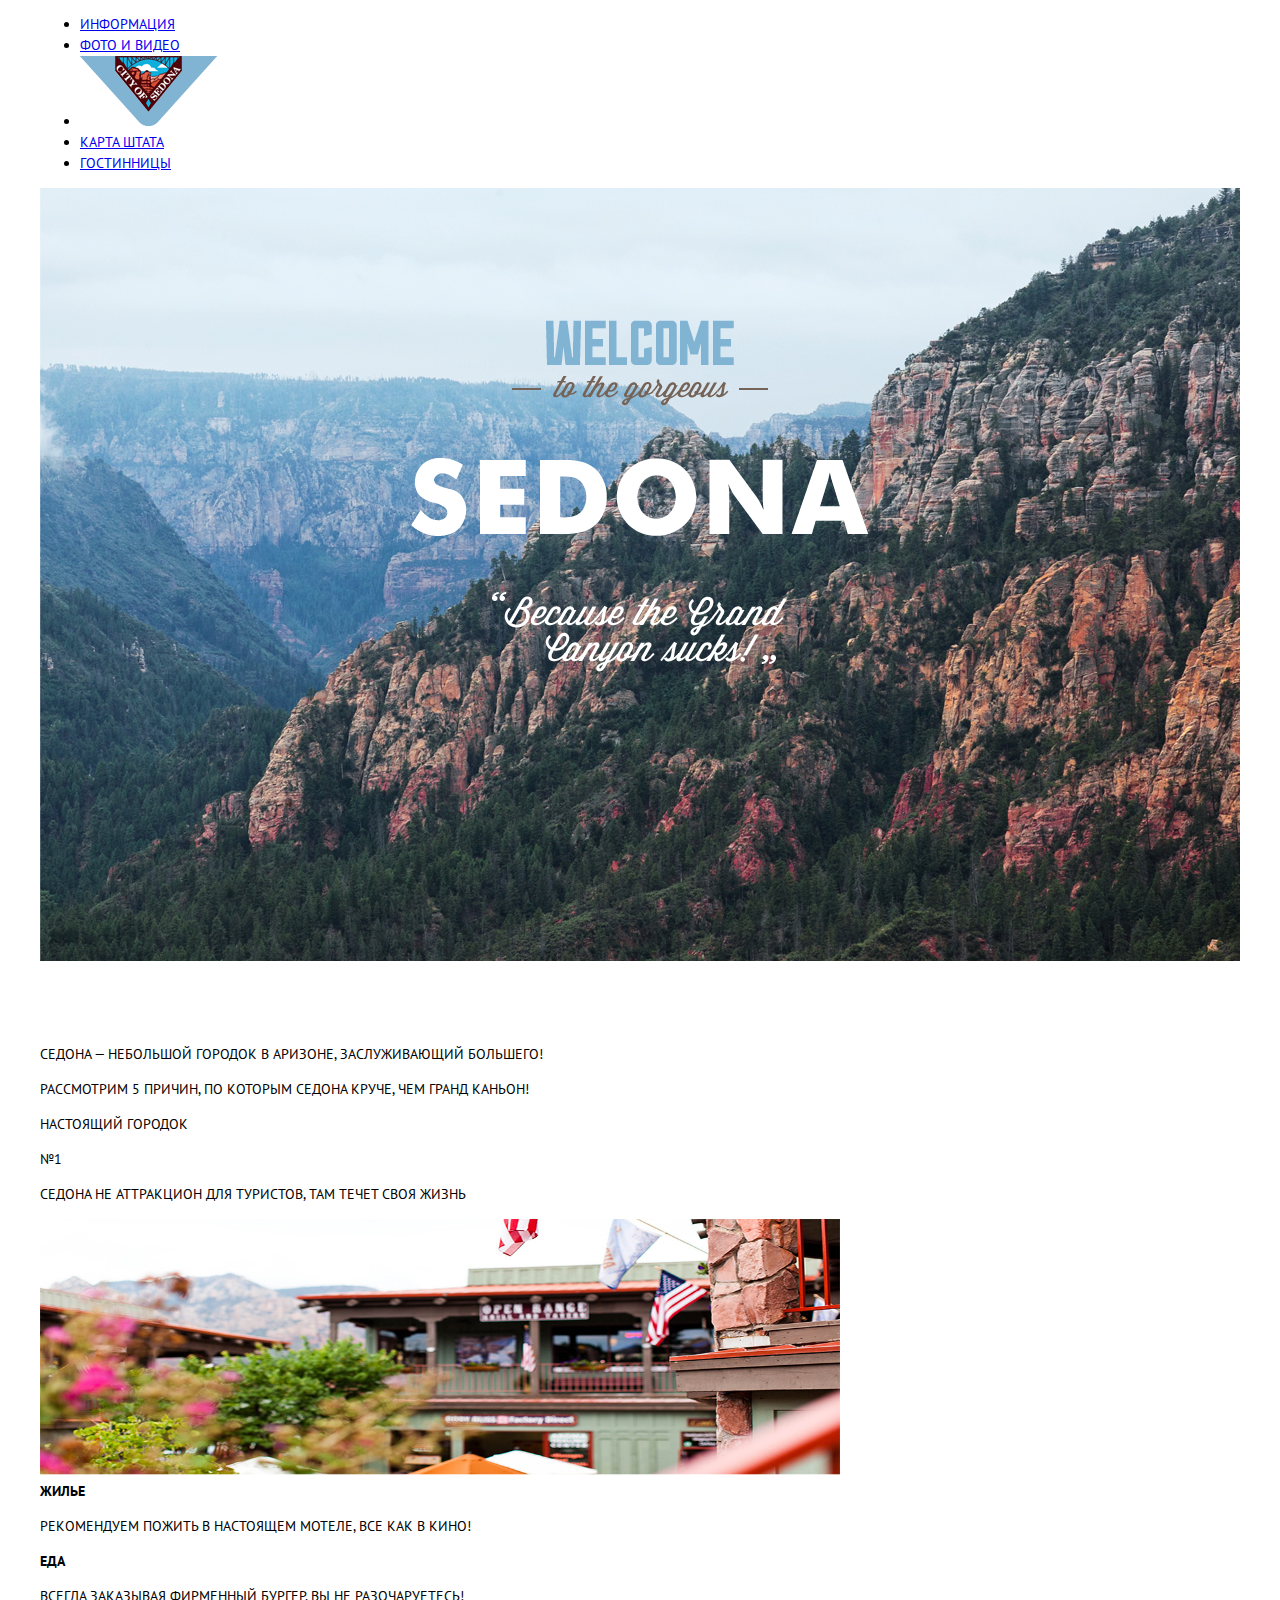
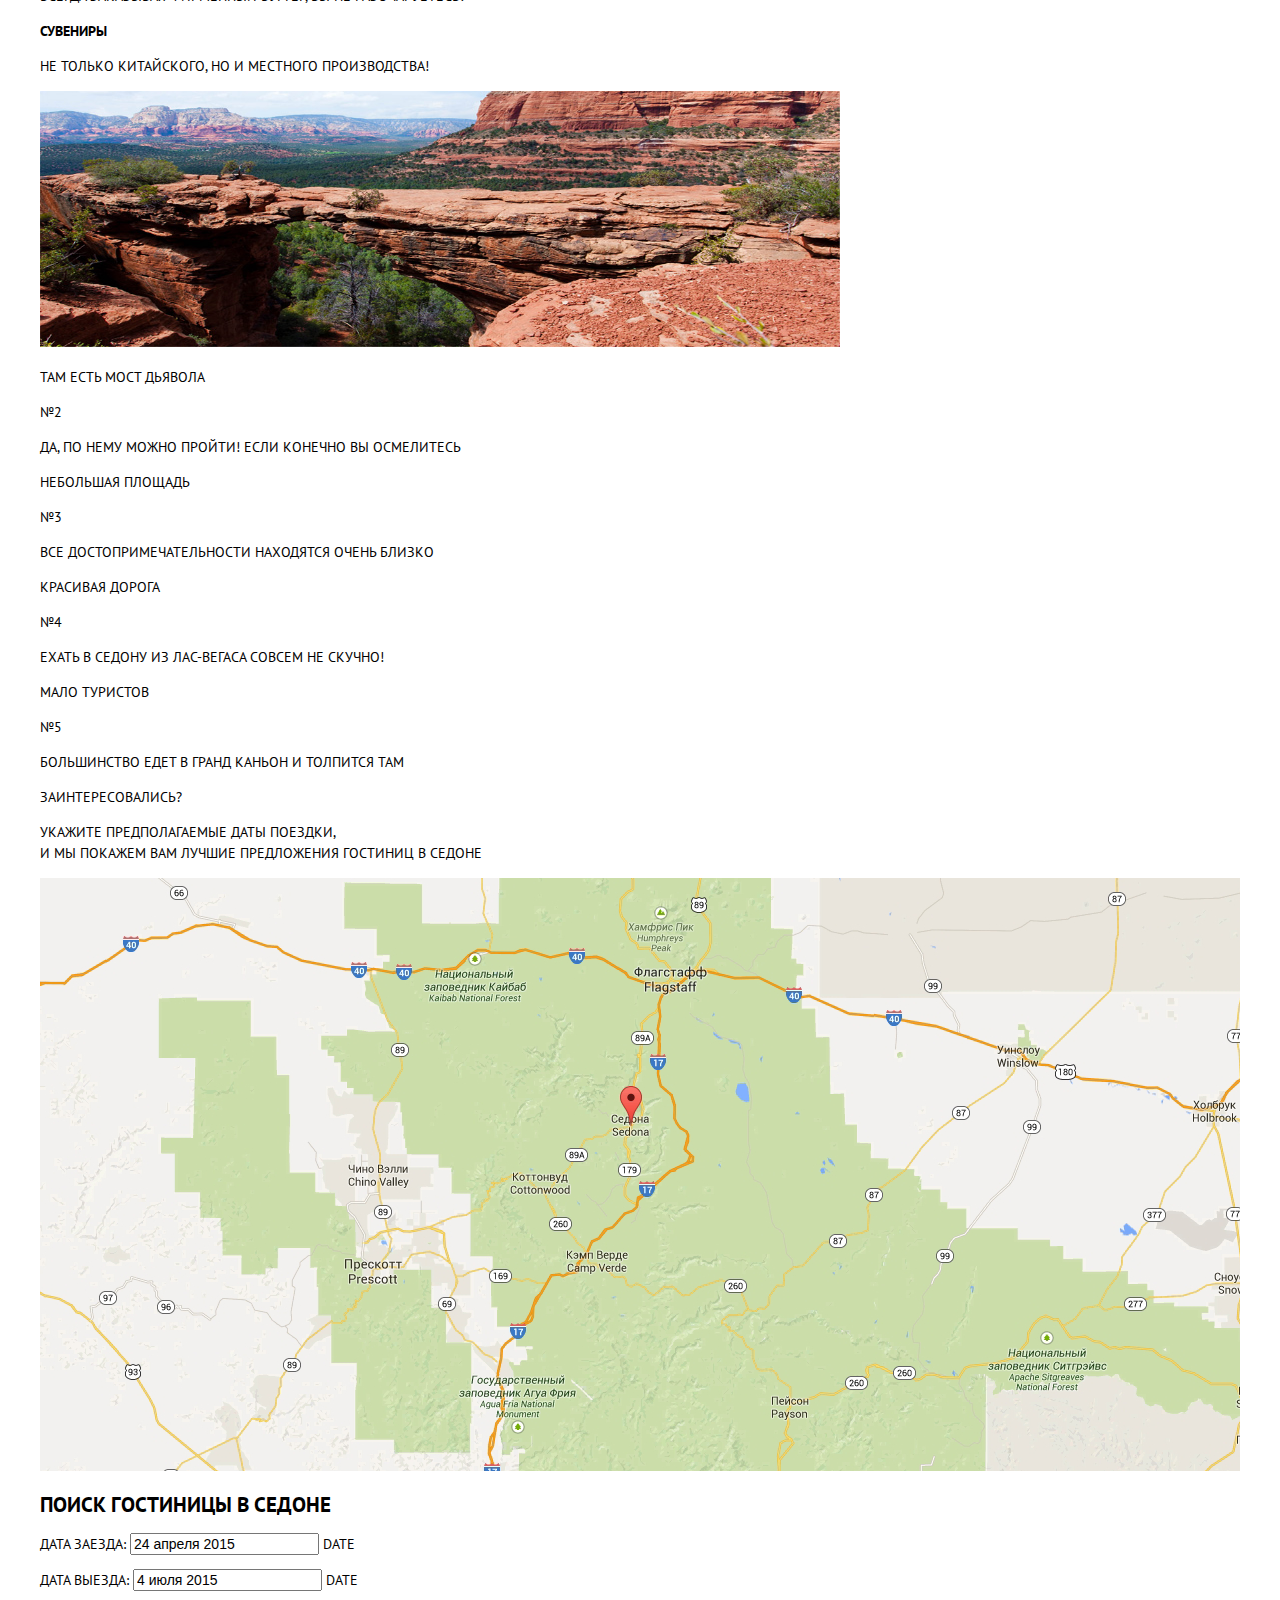
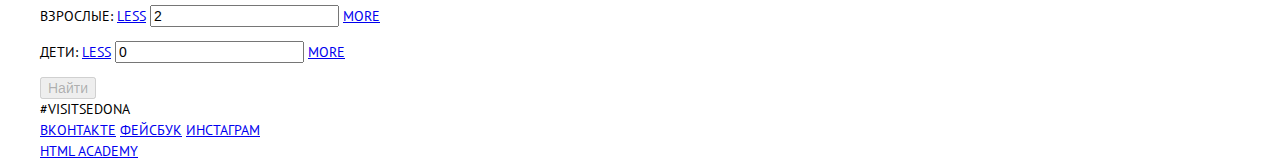
<file: index.html>
<!DOCTYPE html>
<html lang="ru">
  <head>
    <meta charset="utf-8">
    <title>HTML Academy: Седона</title>
    <link rel="stylesheet" href="https://fonts.googleapis.com/css?family=PT+Sans:400,700&amp;subset=latin,cyrillic">
      <link rel="stylesheet" href="css/normalize.css">
      <link rel="stylesheet" href="css/style.css">
      <link rel="icon" type="image/png" href="favicon-96x96.png" sizes="96x96">
  </head>
  <body>
   <header class="main-header">
     <div class="container clearfix">
        <nav class="main-navigation">
          <ul>
  	        <li><a href="#">Информация</a></li>
  	        <li><a href="#">Фото и видео</a></li>
            <li><a class="logo-inner" href="index.html"><img src="img/logo.png" width="138" height="70" alt="Sedona"></a></li>
            <li><a href="#">Карта штата</a></li>
  	        <li><a href="hotels.html">Гостинницы</a></li>
          </ul>
        </nav>
     </div>
   </header>
  <main class="container">
       <div class="welcome clearfix">
          <div class="welcome-sedona"><img src="img/sedona1200.png" width="1200" height="773" alt="Горы Седона"></div>
          <div class="welcome-mask"><img src="img/mask1200.png" width="1200" height="57" alt=""></div>
       </div>
       <section class="promo clearfix">
         <div class="promo-header">
           <p class="promo-header-title">СЕДОНА — небольшой городок в АРИЗОНЕ,  заслуживающий большего! </p>
           <p class="promo-header-text">Рассмотрим 5 причин, по которым Седона круче, чем гранд каньон!</p>
         </div>
       <div class="promo-content clearfix">
         <div class="promo-content-text">
          <div class="feature big">
            <p class="promo-title">Настоящий городок</p>
            <p class="promo-text number">№1</p>
            <p class="promo-text">Седона не аттракцион для туристов, там течет своя жизнь</p>
          </div>
         </div>
         <div class="promo-content-img">
          <div class="promo-img-wrapper">
            <img src="img/promo-img-1.jpg" width="800" height="256" alt="Седона - настоящий городок">
          </div>
         </div>
       </div>
       <section class="promo-content clearfix">
         <div class="promo-content-text">
           <b class="promo-title">Жилье</b>
           <p class="promo-text">Рекомендуем пожить в настоящем мотеле, все как в кино!</p>
         </div>
         <div class="promo-content-text">
           <b class="promo-title">Еда</b>
           <p class="promo-text">Всегда заказывая фирменный бургер, Вы не разочаруетесь!</p>
         </div>
         <div class="promo-content-text">
           <b class="promo-title">Сувениры</b>
           <p class="promo-text">Не только китайского, но и местного производства!</p>
         </div>
       </section>

       <div class="promo-content clearfix">
         <div class="promo-content-img">
          <div class="promo-img-wrapper">
            <img src="img/promo-img-2.jpg" width="800" height="256" alt="Седона - настоящий городок">
          </div>
         </div>
         <div class="promo-content-text">
          <div class="feature big">
            <p class="promo-title">Там есть мост дьявола</p>
            <p class="promo-text number">№2</p>
            <p class="promo-text">Да, по нему можно пройти! Если конечно вы осмелитесь</p>
          </div>
         </div>
       </div>
       <div class="promo-content clearfix">
         <div class="promo-content-text">
          <div class="feature grey">
            <p class="promo-title">Небольшая площадь</p>
            <p class="promo-text number">№3</p>
            <p class="promo-text">Все достопримеча&shy;тельности находятся очень близко</p>
          </div>
         </div>
         <div class="promo-content-text">
          <div class="feature grey">
            <p class="promo-title">Красивая дорога</p>
            <p class="promo-text number">№4</p>
            <p class="promo-text">Ехать в Седону из Лас-Вегаса совсем не скучно!</p>
          </div>
         </div>
         <div class="promo-content-text">
          <div class="feature grey">
            <p class="promo-title">Мало туристов</p>
            <p class="promo-text number">№5</p>
            <p class="promo-text">Большинство едет в Гранд Каньон и толпится там</p>
          </div>
         </div>
       </div>
      </section>
      <section class="search">
       <div class="promo-header">
           <p class="promo-header-title">Заинтересовались?</p>
           <p class="promo-header-text">Укажите предполагаемые даты поездки,<br> и мы покажем вам лучшие предложения гостиниц в Седоне</p>
         </div>
         <div class="map"><img src="img/map.png" width="1200" height="593" alt="Карта"></div>
         <form class="search-form" action="#" method="get">
           <h2 class="search-form-title">Поиск гостиницы в Седоне</h2>
           <div class="modal-content">
            <p>
              <label for="checkin">Дата заезда:</label>
              <span class="date-span">
                <input type="text" id="checkin" class="date-input" value="24 апреля 2015">
                <label for="checkin" class="search-form-calendar">Date</label>
              </span>
            </p>
            <p>
              <label for="checkout">Дата выезда:</label>
              <span>
                <input type="text" id="checkout" class="date-input" value="4 июля 2015">
                <label for="checkout" class="search-form-calendar">Date</label>
              </span>
            </p>
            <p>
              <label for="adults">Взрослые:</label>
              <span class="input-wrapper">
                <a class="search-form-minus" href="#">Less</a>
                <input class="people-number" id="adults" type="text" pattern="[0-9]*" value="2" min="0">
                <a class="search-form-plus" href="#">More</a>
              </span>
            </p>
            <p>
              <label for="children">Дети:</label>
              <span class="input-wrapper">
                <a class="search-form-minus" href="#">Less</a>
                <input class="people-number" id="children" type="text" pattern="[0-9]*" value="0" min="0">
                <a class="search-form-plus" href="#">More</a>
              </span>
            </p>
            <input type="submit" value="Найти" disabled>
           </div>
         </form>
      </section>
  </main>
    <footer class="main-footer">
     <div class="container clearfix">
      <section class="footer-tegs">
       #VISITSEDONA
      </section>
      <section class="footer-social">
         <a class="social-btn social-btn-vk" href="#">Вконтакте</a>
         <a class="social-btn social-btn-fb" href="#">Фейсбук</a>
         <a class="social-btn social-btn-inst" href="#">Инстаграм</a>
      </section>
      <section class="footer-copyright">
         <a class="btn" href="https://htmlacademy.ru">HTML Academy</a>
      </section>
     </div>
    </footer>
  </body>
</html>
</file>
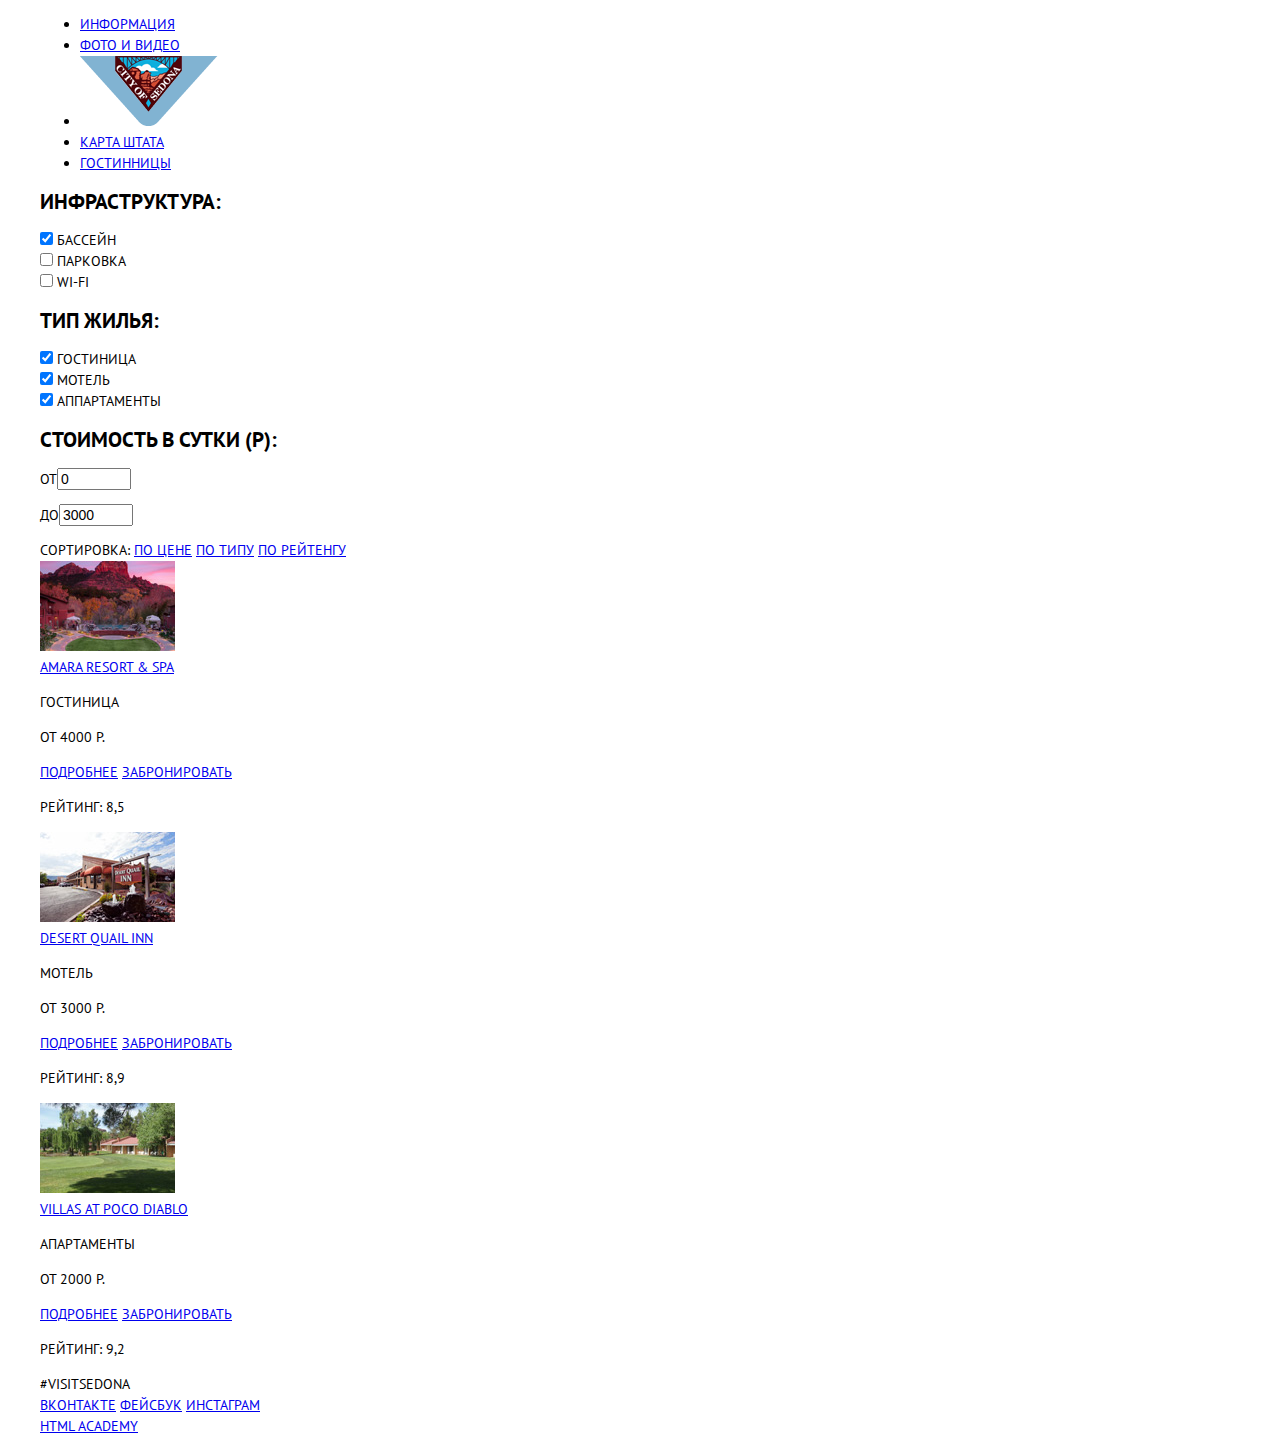
<file: hotels.html>
<!DOCTYPE html>
<html lang="ru">
  <head>
    <meta charset="utf-8">
    <title>HTML Academy: Седона</title>
    <link rel="stylesheet" href="https://fonts.googleapis.com/css?family=PT+Sans:400,700&amp;subset=latin,cyrillic">
      <link rel="stylesheet" href="css/normalize.css">
      <link rel="stylesheet" href="css/style.css">
      <link rel="icon" type="image/png" href="favicon-96x96.png" sizes="96x96">
  </head>
  <body>
   <header class="main-header">
     <div class="container clearfix">
        <nav class="main-navigation">
          <ul>
  	        <li><a href="index.html">Информация</a></li>
  	        <li><a href="#">Фото и видео</a></li>
            <li><a class="logo-inner" href="index.html"><img src="img/logo.png" width="138" height="70" alt="Sedona"></a></li>
            <li><a href="#">Карта штата</a></li>
  	        <li><a href="#">Гостинницы</a></li>
          </ul>
        </nav>
     </div>
   </header>
  <main class="container">
    <section class="filter">
      <div class="column-left">
       <form action="/echo" method="get" class="filter-category">
        <h2>Инфраструктура:</h2>
         <input type="checkbox" name="pool" id="infrastr-1" checked>
         <label for="infrastr-1">Бассейн</label><br>
         <input type="checkbox" name="parking" id="infrastr-2">
         <label for="infrastr-2">Парковка</label><br>
         <input type="checkbox" name="Wi-fi" id="infrastr-3">
         <label for="infrastr-3">Wi-fi</label><br>
        <h2>Тип жилья:</h2>
         <input type="checkbox" name="hotel" id="type-1" checked>
         <label for="type-1">Гостиница</label><br>
         <input type="checkbox" name="motel" id="type-2" checked>
         <label for="type-2">Мотель</label><br>
         <input type="checkbox" name="apartments" id="type-3" checked>
         <label for="type-3">Аппартаменты</label><br>
       </form>
      </div>
      <div class="column-right">
       <h2>Стоимость в сутки (р):</h2>
        <div class="filter-price-slider">
              <div class="price-control">
                <p class="price-from"><label for="price-from">от</label><input class="min-price" id="price-from" type="number" value="0" min="0" max="5000" pattern="[0-9]*"></p>
                <p class="price-to"><label for="price-to">до</label><input class="max-price" id="price-to" type="number" value="3000" min="0" max="5000" pattern="[0-9]*"></p>
              </div>

            <div class="range-control">
              <div class="scale"><div class="bar"></div></div>
                <div class="toggle min-toggle"></div>
                <div class="toggle max-toggle"></div>
              </div>
            </div>
      </div>
    </section>
    <section class="results">
     <div class="results-wrapper">
        <div class="sorting-text">сортировка: 
            <a class="sort-type price sort-type-action" href="#">по цене</a>
            <a class="sort-type type" href="#">по типу</a>
            <a class="sort-type rating" href="#">по рейтенгу</a>
        </div>
      </div>
      <div class="sorting-controls">
       <a class="sort-down" href="#"></a>
       <a class="sort-up sort-active" href="#"></a>
      </div>
      <div class="item">
       <div class="results-wrapper">
          <div class="item-wrapper"><img src="img/hotel-img1.jpg" alt="Amara Resort & Spa"></div>
          <div class="item-description">
            <a class="item-title" href="#" >Amara Resort & Spa</a>
            <div class="item-text">
              <p>Гостиница</p>
              <p>от 4000 р.</p>
            </div>
            <div class="item-btns">
              <a class="item-btn details" href="#" >Подробнее</a>
              <a class="item-btn book" href="#" >Забронировать</a>
            </div>
          </div>
            <div class="item-rating">
                <div class="rating-stars">
                  <span></span>
                  <span></span>
                  <span></span>
                  <span></span>
                </div>
              <p class="rating-text">Рейтинг: 8,5</p>
            </div>
        </div>
       </div>
       <div class="item">
         <div class="results-wrapper">
          <div class="item-wrapper"><img src="img/hotel-img2.jpg" alt="Desert Quail Inn"></div>
          <div class="item-description">
            <a class="item-title" href="#" >Desert Quail Inn</a>
            <div class="item-text">
              <p>Мотель</p>
              <p>от 3000 р.</p>
            </div>
            <div class="item-btns">
              <a class="item-btn details" href="#" >Подробнее</a>
              <a class="item-btn book" href="#" >Забронировать</a>
            </div>
          </div>
             <div class="item-rating">
               <div class="rating-stars">
                  <span></span>
                  <span></span>
                  <span></span>
                </div>
               <p class="rating-text">Рейтинг: 8,9</p>
             </div>
         </div>
       </div>
       <div class="item">
       <div class="results-wrapper">
          <div class="item-wrapper"><img src="img/hotel-img3.jpg" alt="Villas at Poco Diablo"></div>
          <div class="item-description">
            <a class="item-title" href="#" >Villas at Poco Diablo</a>
            <div class="item-text">
              <p class="item-description">Апартаменты</p>
              <p>от 2000 р.</p>
            </div>
            <div class="item-btns">
              <a class="item-btn details" href="#" >Подробнее</a>
              <a class="item-btn book" href="#" >Забронировать</a>
            </div>
          </div>
            <div class="item-rating">
             <div class="rating-stars">
                  <span></span>
                  <span></span>
                </div>
              <p class="rating-text">Рейтинг: 9,2</p>
            </div>
        </div>
       </div>
    </section>
    </main>
    <footer class="main-footer">
     <div class="container clearfix">
      <section class="footer-tegs">
       #VISITSEDONA
      </section>
      <section class="footer-social">
         <a class="social-btn social-btn-vk" href="#">Вконтакте</a>
         <a class="social-btn social-btn-fb" href="#">Фейсбук</a>
         <a class="social-btn social-btn-inst" href="#">Инстаграм</a>
      </section>
      <section class="footer-copyright">
         <a class="btn" href="https://htmlacademy.ru">HTML Academy</a>
      </section>
     </div>
    </footer>
  </body>
</html>
</file>
<file: css/style.css>
html,
body {
    min-width: 1122px;
    height: 100%;
    margin: 0;
    padding: 0;
}
body {
	min-width: 1200px;
	font-size: 14px;
    line-height: 21px;
    background: #ffffff;
	font-family: "PT Sans", "Arial", sans-serif;
    color: #000000;
	text-transform: uppercase;
}
/*Псевдоэлемент - распорка*/

.clearfix::after {
    content: "";
    display: block;
    clear: both;
}
/*Центровщик*/

.container {
    width: 1200px;
    margin: 0 auto;
    padding: 0 20px;
}
/*
.container {
  display: table;
  height: 100%;
  min-width: 768px;
  width: 100%;
  margin: 0 auto;
  text-align: center;
  background: #ffffff;
  position: relative;
}
*/
</file>
